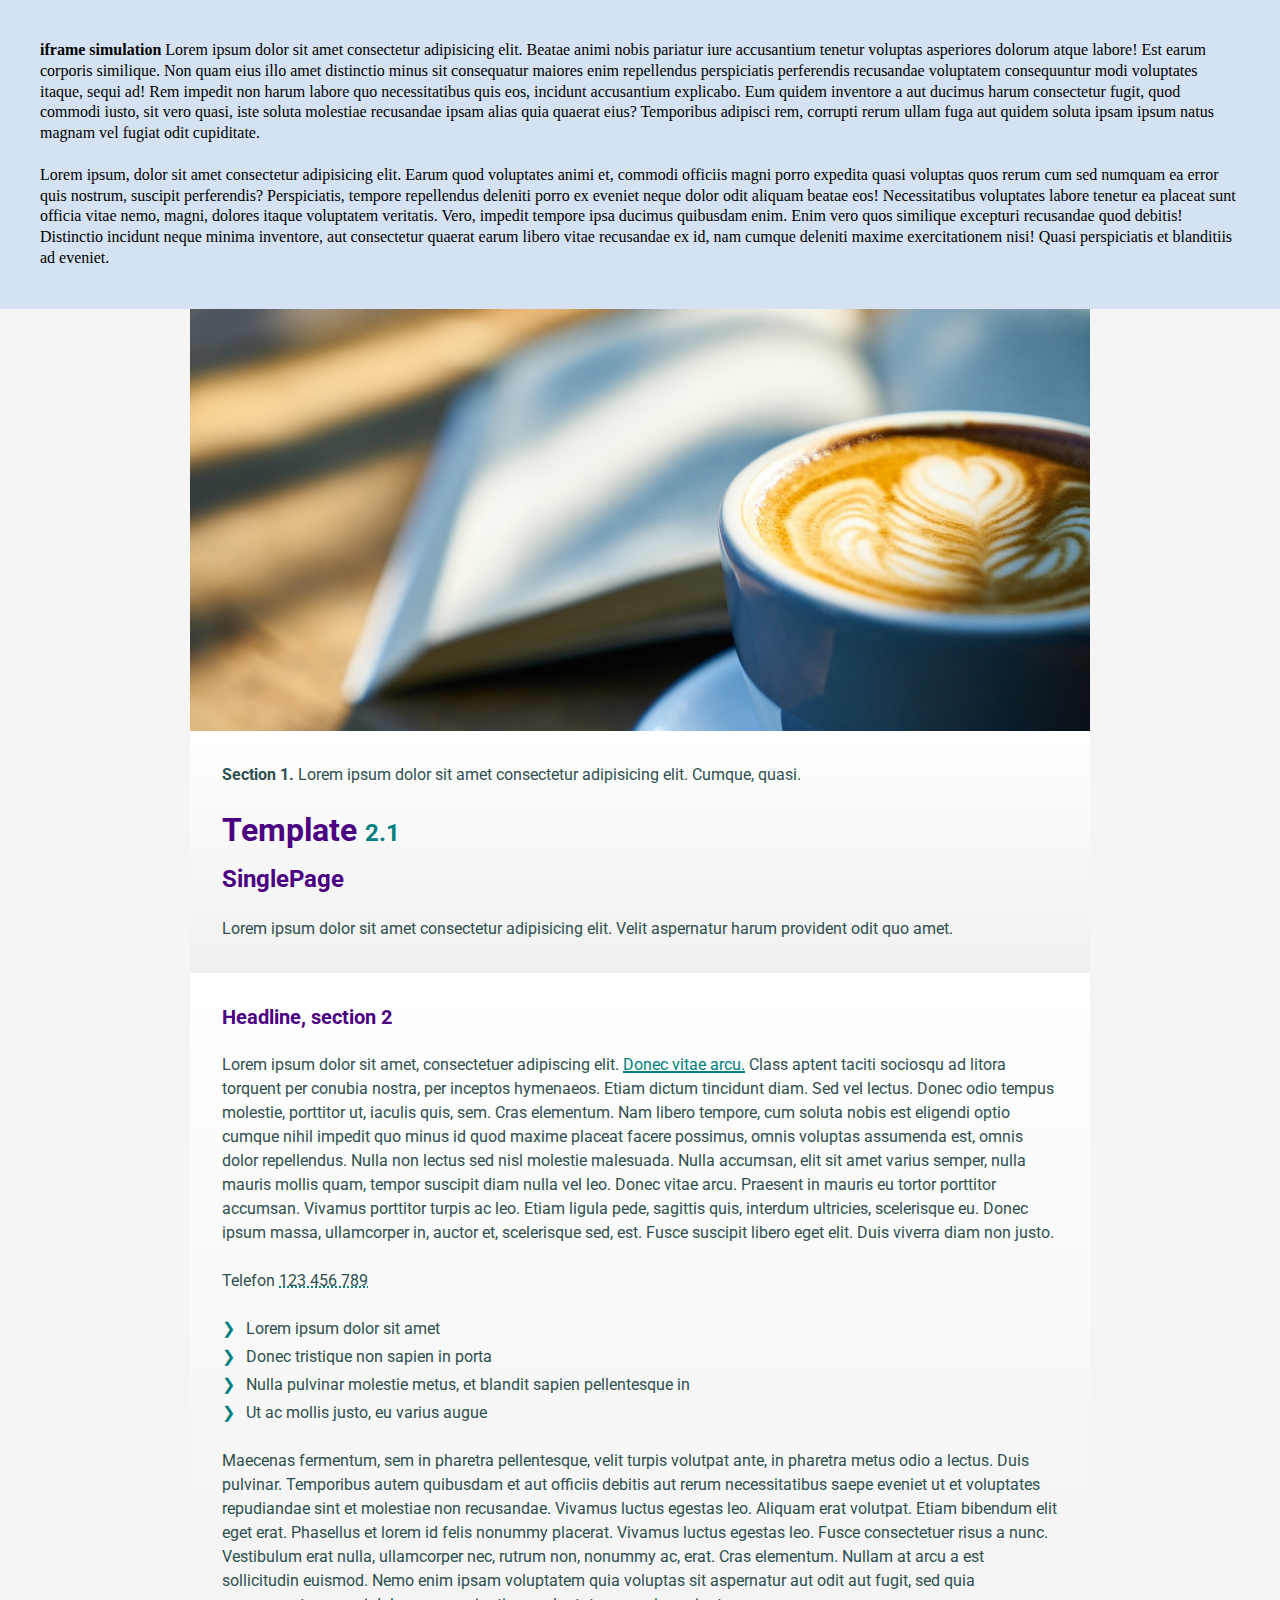
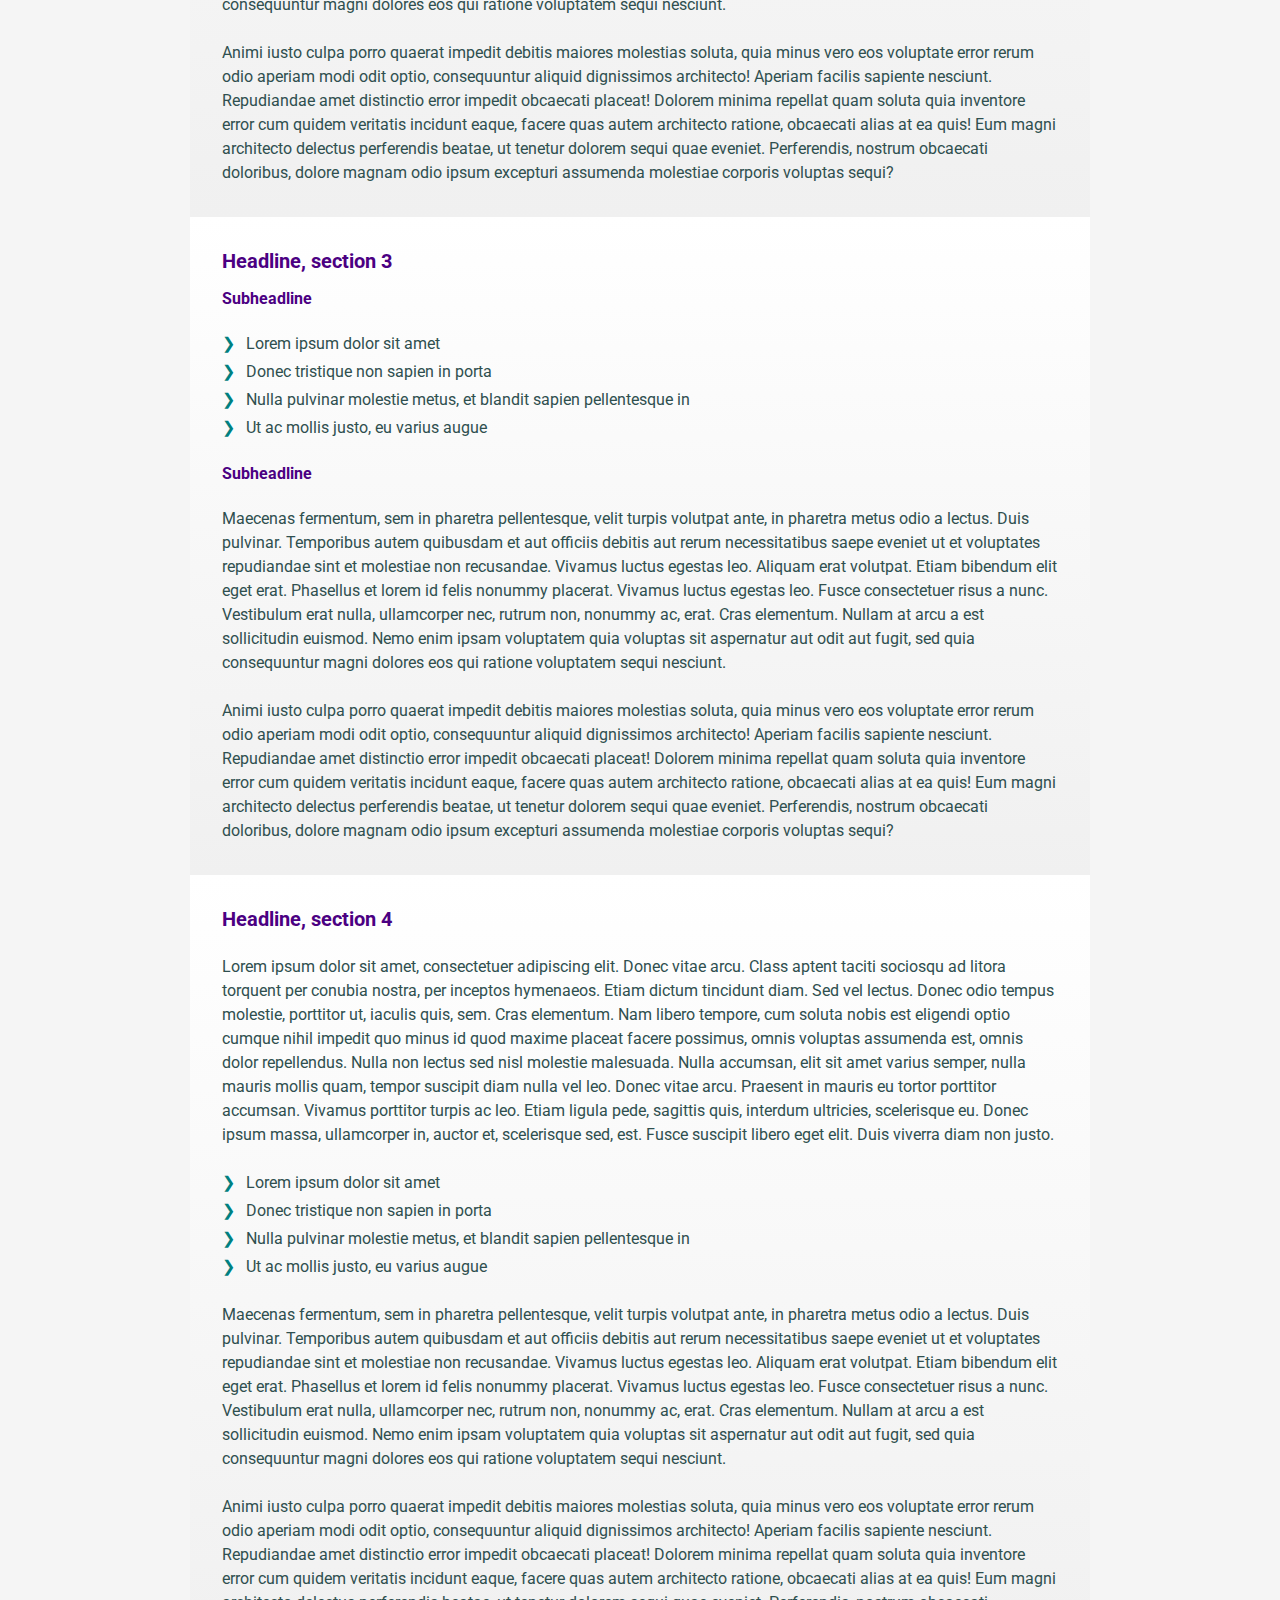
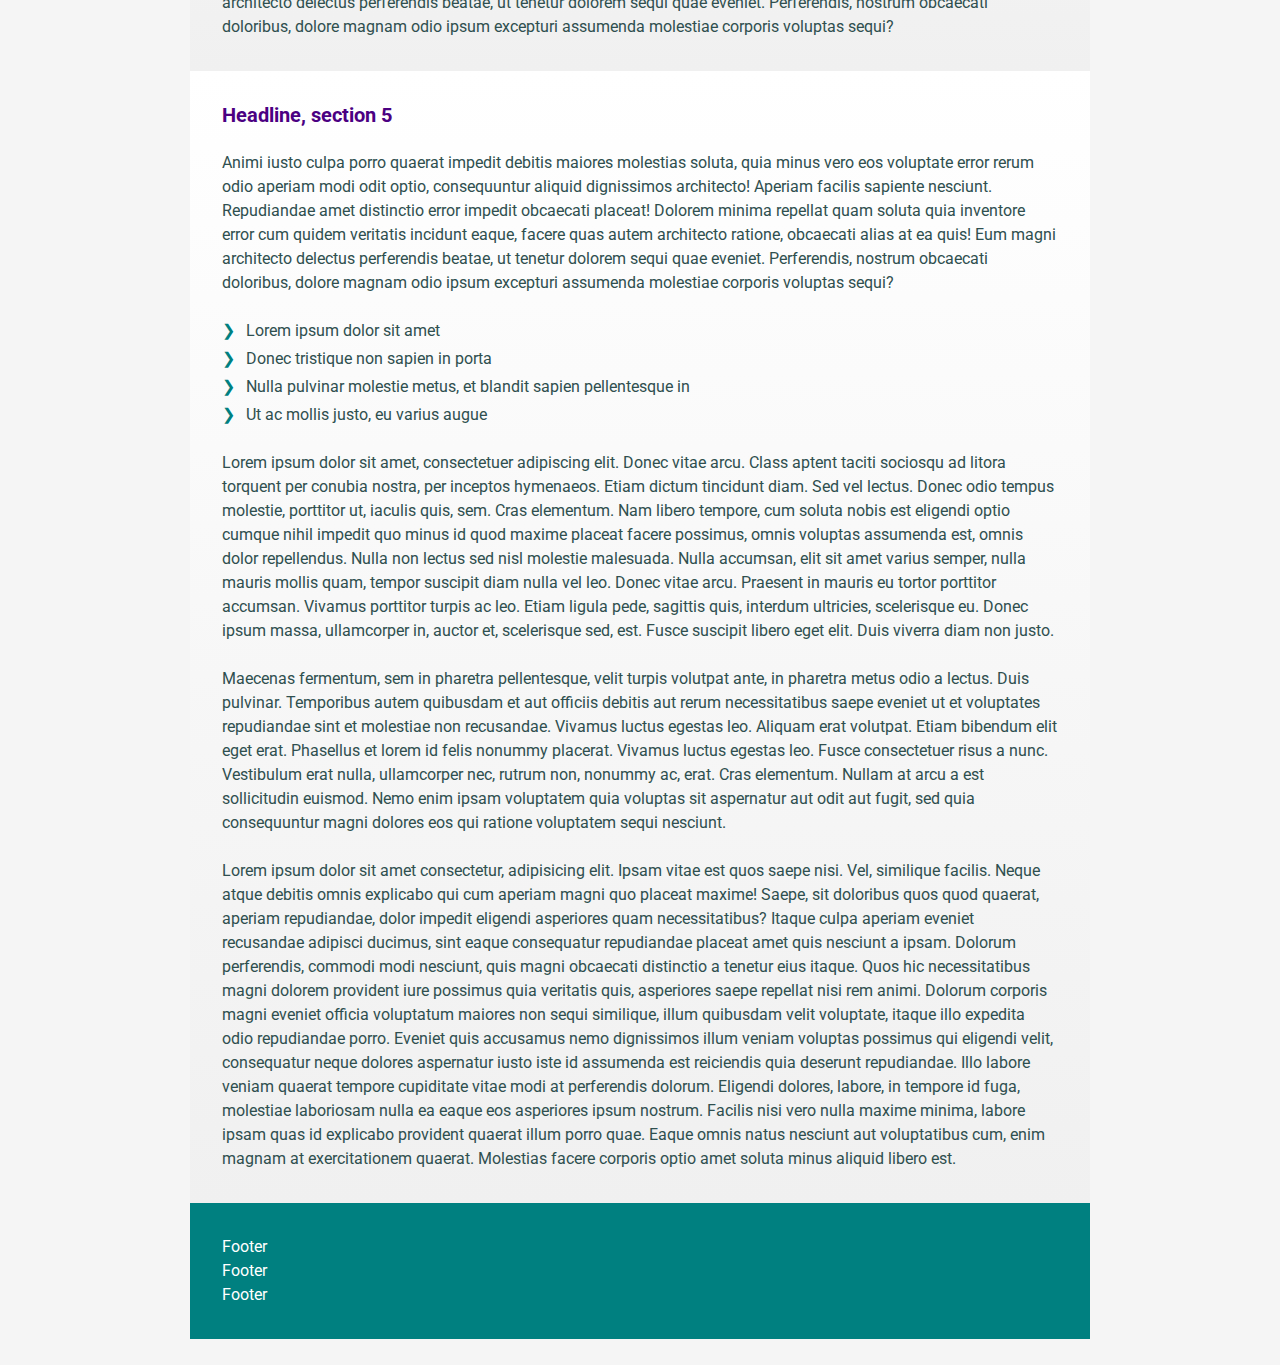
<file: index.htm>
<!doctype html>
<html xml:lang="de" lang="de">
<head>
    <meta charset="utf-8" />
    <meta http-equiv="X-UA-Compatible" content="IE=edge" />
    <meta name="viewport" content="width=device-width, initial-scale=1" />

    <title>iframe simulation</title>

    <style>
        :root {
            --bg-color: #f5f5f5;
            --color-1: #d5e2f3;
        }

        html {
            -webkit-text-size-adjust: none;
            -moz-text-size-adjust: none;
            text-size-adjust: none;
        }

        body {
            margin: 0;
            padding: 0;
            background-color: var(--bg-color);
            font-size: 16px;
            line-height: 1.3;
        }

        body * {
            box-sizing: border-box;
            padding: 0;
            margin: 0;
        }

        #JobViewHeader {
            background-color: var(--color-1);
            padding: 40px;
        }

        #JobPreview {
            max-width: 900px;
            margin: auto;
        }

        iframe#JobPreviewSandbox {
            width: 100%;
        }
    </style>
</head>

<body>

    <div id="JobViewHeader">
        <strong>iframe simulation</strong> Lorem ipsum dolor sit amet consectetur
        adipisicing elit. Beatae animi nobis pariatur iure accusantium tenetur voluptas
        asperiores dolorum atque labore! Est earum corporis similique. Non quam eius illo
        amet distinctio minus sit consequatur maiores enim repellendus perspiciatis
        perferendis recusandae voluptatem consequuntur modi voluptates itaque, sequi ad!
        Rem impedit non harum labore quo necessitatibus quis eos, incidunt accusantium
        explicabo. Eum quidem inventore a aut ducimus harum consectetur fugit, quod
        commodi iusto, sit vero quasi, iste soluta molestiae recusandae ipsam alias quia
        quaerat eius? Temporibus adipisci rem, corrupti rerum ullam fuga aut quidem soluta
        ipsam ipsum natus magnam vel fugiat odit cupiditate.
        <br /><br />
        Lorem ipsum, dolor sit amet consectetur adipisicing elit. Earum quod voluptates
        animi et, commodi officiis magni porro expedita quasi voluptas quos rerum cum sed
        numquam ea error quis nostrum, suscipit perferendis? Perspiciatis, tempore
        repellendus deleniti porro ex eveniet neque dolor odit aliquam beatae eos!
        Necessitatibus voluptates labore tenetur ea placeat sunt officia vitae nemo,
        magni, dolores itaque voluptatem veritatis. Vero, impedit tempore ipsa ducimus
        quibusdam enim. Enim vero quos similique excepturi recusandae quod debitis!
        Distinctio incidunt neque minima inventore, aut consectetur quaerat earum libero
        vitae recusandae ex id, nam cumque deleniti maxime exercitationem nisi! Quasi
        perspiciatis et blanditiis ad eveniet.
    </div>


    <div id="JobPreview">

        <iframe src="eb_template.htm" frameborder="0" id="JobPreviewSandbox">
        </iframe>

    </div>


</body>

</html>
</file>
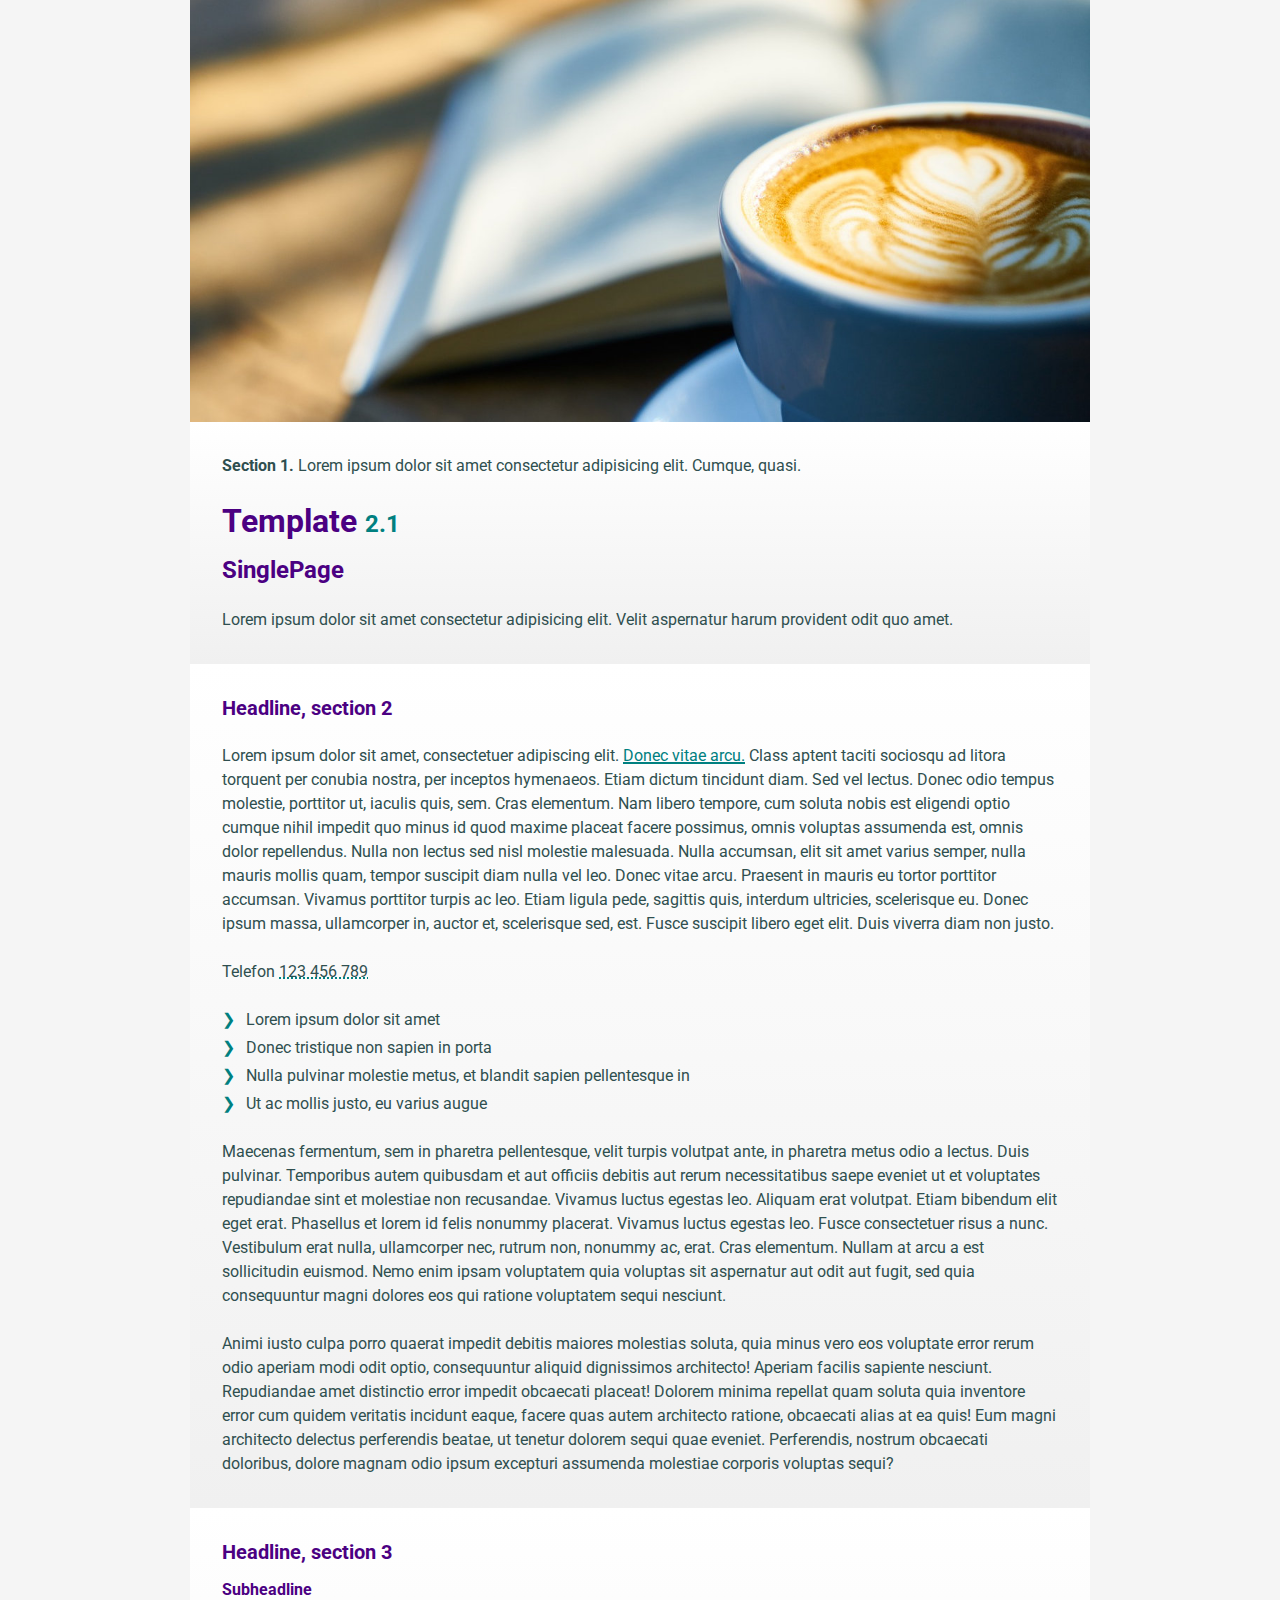
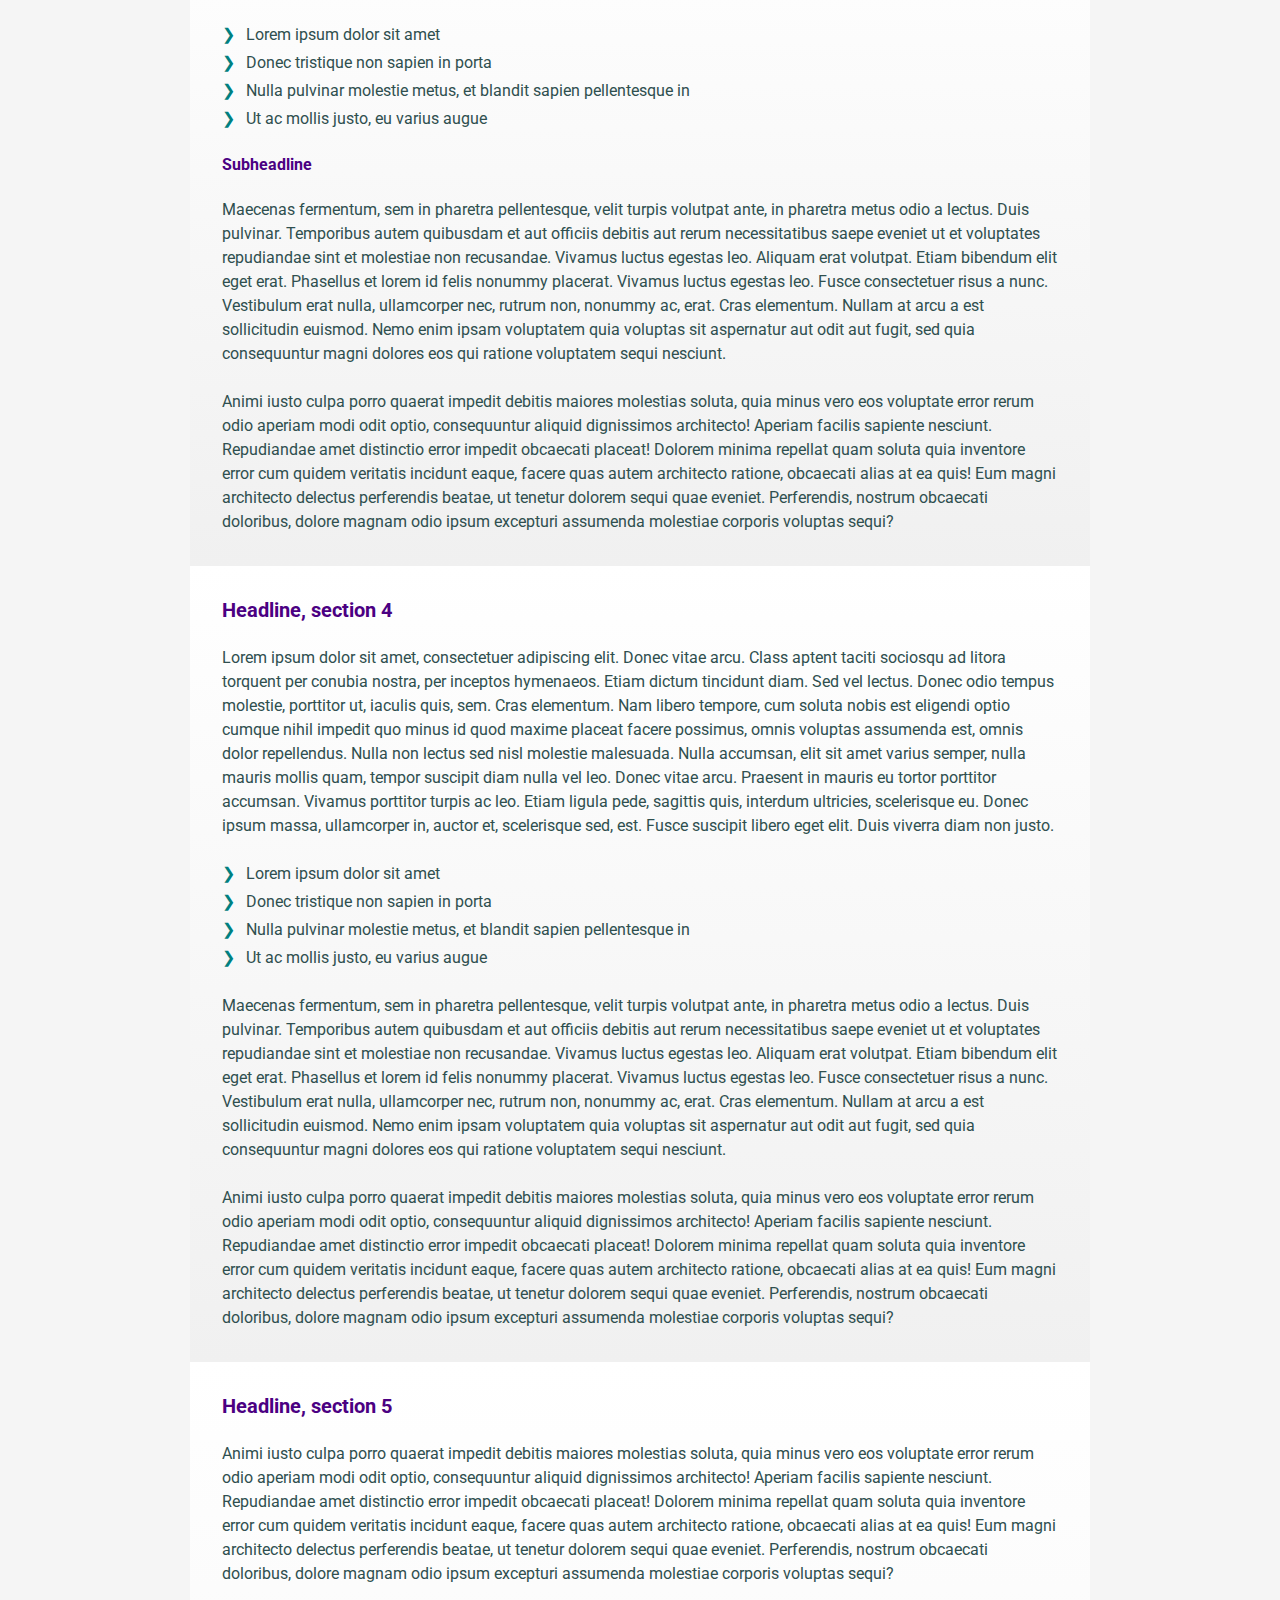
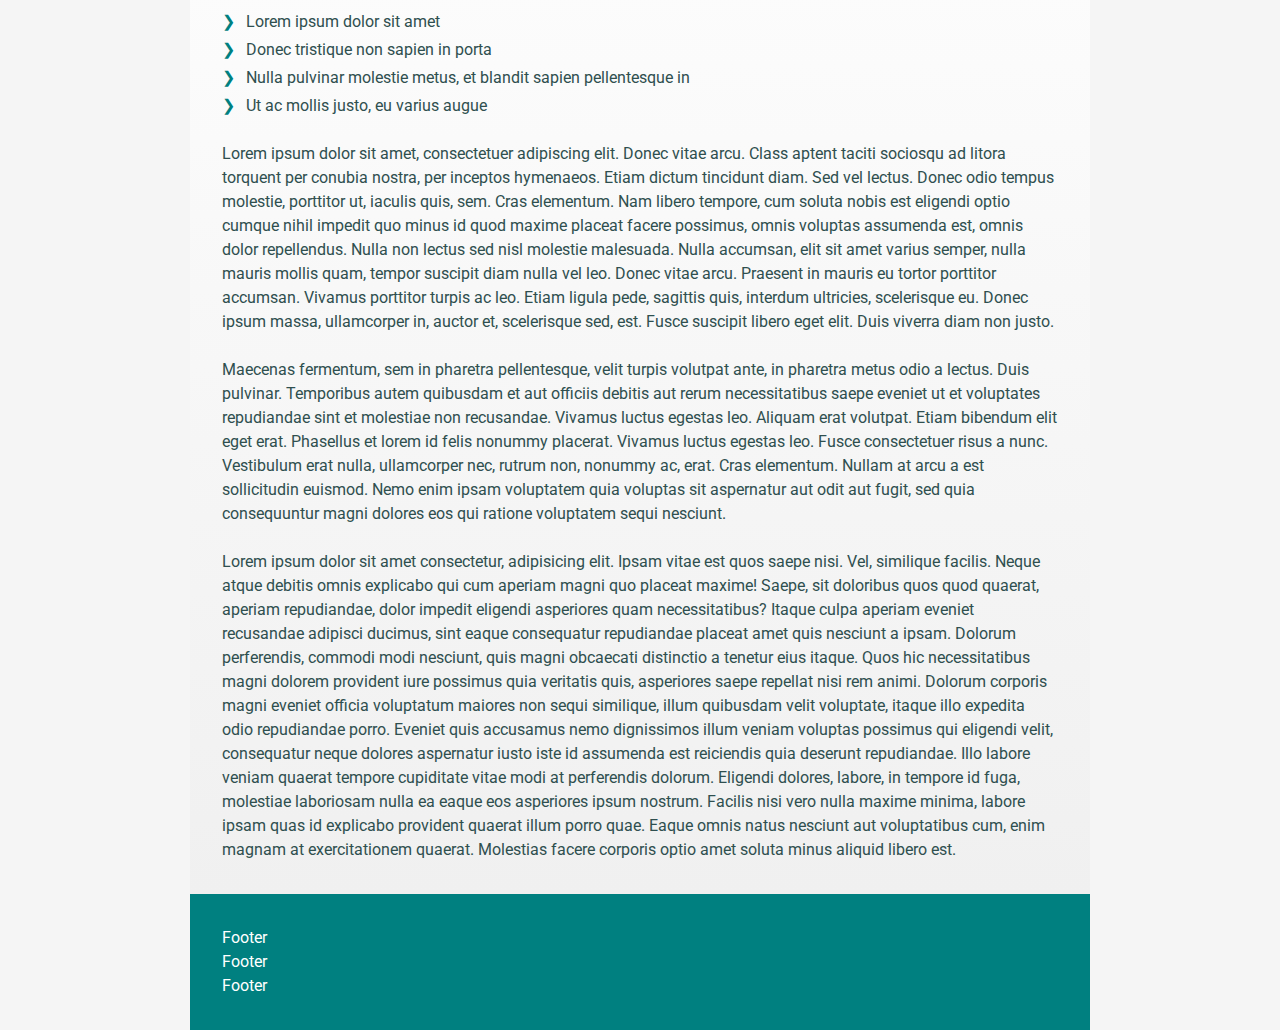
<file: eb_template.htm>
<!DOCTYPE html>
<html xmlns="http://www.w3.org/1999/xhtml" lang="de">
  <head>
    <!-- EB Template version 2.1  -->

    <meta charset="utf-8" />
    <meta name="viewport" content="width=device-width, initial-scale=1" />
    <meta http-equiv="X-UA-Compatible" content="IE=edge" />
    <meta name="format-detection" content="telephone=no" />

    <!-- Layout: NAME -->

    <title>EB Template</title>

    <link rel="stylesheet" href="eb_template.css" title="eb_template" />

    <script src="scripts/simpleslider.fnp.js" title="SimpleSlider"></script>
    <script src="scripts/initslider.js" title="initSlider"></script>
    <script src="scripts/eb_template.fnp.js" title="eb_template" defer="defer"></script>
  </head>

  <body>

    <div class="containerIA">

      <header id="headerSlideshow">
        <picture>
          <source srcset="images/pic1.jpg" media="(min-width: 680px)" />
          <source srcset="images/pic1_mobile.jpg" media="(max-width: 679px)" />
          <img src="images/pic1.jpg" alt="" /> <!-- img fallback for IE11 -->
          <!-- recommended ratio for mobile header pic is 3:1 (width:height) -->
        </picture>

        <picture>
          <source srcset="images/pic2.jpg" media="(min-width: 680px)" />
          <source srcset="images/pic2_mobile.jpg" media="(max-width: 679px)" />
          <img src="images/pic2.jpg" alt="" />
        </picture>

        <picture>
          <source srcset="images/pic3.jpg" media="(min-width: 680px)" />
          <source srcset="images/pic3_mobile.jpg" media="(max-width: 679px)" />
          <img src="images/pic3.jpg" alt="" />
        </picture>
      </header>

      <section class="title">
        <p>
          <strong>Section 1.</strong> Lorem ipsum dolor sit amet consectetur adipisicing elit. Cumque,
          quasi.
        </p>

        <h1>Template <small>2.1</small></h1>
        <h2>SinglePage</h2>

        <p>
          Lorem ipsum dolor sit amet consectetur adipisicing elit. Velit
          aspernatur harum provident odit quo amet.
        </p>
      </section>

      <section class="content">
        <h3>Headline, section 2</h3>

        <p>
          Lorem ipsum dolor sit amet, consectetuer adipiscing elit.
          <a href="#">Donec vitae arcu.</a> Class aptent taciti sociosqu ad
          litora torquent per conubia nostra, per inceptos hymenaeos. Etiam
          dictum tincidunt diam. Sed vel lectus. Donec odio tempus molestie,
          porttitor ut, iaculis quis, sem. Cras elementum. Nam libero tempore,
          cum soluta nobis est eligendi optio cumque nihil impedit quo minus id
          quod maxime placeat facere possimus, omnis voluptas assumenda est,
          omnis dolor repellendus. Nulla non lectus sed nisl molestie malesuada.
          Nulla accumsan, elit sit amet varius semper, nulla mauris mollis quam,
          tempor suscipit diam nulla vel leo. Donec vitae arcu. Praesent in
          mauris eu tortor porttitor accumsan. Vivamus porttitor turpis ac leo.
          Etiam ligula pede, sagittis quis, interdum ultricies, scelerisque eu.
          Donec ipsum massa, ullamcorper in, auctor et, scelerisque sed, est.
          Fusce suscipit libero eget elit. Duis viverra diam non justo.
        </p>

        <p>Telefon <a href="tel:+420123456789">123 456 789</a></p>

        <ul>
          <li>Lorem ipsum dolor sit amet</li>
          <li>Donec tristique non sapien in porta</li>
          <li>
            Nulla pulvinar molestie metus, et blandit sapien pellentesque in
          </li>
          <li>Ut ac mollis justo, eu varius augue</li>
        </ul>

        <p>
          Maecenas fermentum, sem in pharetra pellentesque, velit turpis
          volutpat ante, in pharetra metus odio a lectus. Duis pulvinar.
          Temporibus autem quibusdam et aut officiis debitis aut rerum
          necessitatibus saepe eveniet ut et voluptates repudiandae sint et
          molestiae non recusandae. Vivamus luctus egestas leo. Aliquam erat
          volutpat. Etiam bibendum elit eget erat. Phasellus et lorem id felis
          nonummy placerat. Vivamus luctus egestas leo. Fusce consectetuer risus
          a nunc. Vestibulum erat nulla, ullamcorper nec, rutrum non, nonummy
          ac, erat. Cras elementum. Nullam at arcu a est sollicitudin euismod.
          Nemo enim ipsam voluptatem quia voluptas sit aspernatur aut odit aut
          fugit, sed quia consequuntur magni dolores eos qui ratione voluptatem
          sequi nesciunt.
        </p>

        <p>
          Animi iusto culpa porro quaerat impedit debitis maiores molestias
          soluta, quia minus vero eos voluptate error rerum odio aperiam modi
          odit optio, consequuntur aliquid dignissimos architecto! Aperiam
          facilis sapiente nesciunt. Repudiandae amet distinctio error impedit
          obcaecati placeat! Dolorem minima repellat quam soluta quia inventore
          error cum quidem veritatis incidunt eaque, facere quas autem
          architecto ratione, obcaecati alias at ea quis! Eum magni architecto
          delectus perferendis beatae, ut tenetur dolorem sequi quae eveniet.
          Perferendis, nostrum obcaecati doloribus, dolore magnam odio ipsum
          excepturi assumenda molestiae corporis voluptas sequi?
        </p>
      </section>

      <img
        loading="lazy"
        src="images/pic1_mobile.jpg"
        alt=""
        class="desktopHidden"
      />

      <section class="content">
        <h3>Headline, section 3</h3>
        <h4>Subheadline</h4>

        <ul>
          <li>Lorem ipsum dolor sit amet</li>
          <li>Donec tristique non sapien in porta</li>
          <li>
            Nulla pulvinar molestie metus, et blandit sapien pellentesque in
          </li>
          <li>Ut ac mollis justo, eu varius augue</li>
        </ul>

        <h4>Subheadline</h4>

        <p>
          Maecenas fermentum, sem in pharetra pellentesque, velit turpis
          volutpat ante, in pharetra metus odio a lectus. Duis pulvinar.
          Temporibus autem quibusdam et aut officiis debitis aut rerum
          necessitatibus saepe eveniet ut et voluptates repudiandae sint et
          molestiae non recusandae. Vivamus luctus egestas leo. Aliquam erat
          volutpat. Etiam bibendum elit eget erat. Phasellus et lorem id felis
          nonummy placerat. Vivamus luctus egestas leo. Fusce consectetuer risus
          a nunc. Vestibulum erat nulla, ullamcorper nec, rutrum non, nonummy
          ac, erat. Cras elementum. Nullam at arcu a est sollicitudin euismod.
          Nemo enim ipsam voluptatem quia voluptas sit aspernatur aut odit aut
          fugit, sed quia consequuntur magni dolores eos qui ratione voluptatem
          sequi nesciunt.
        </p>

        <p>
          Animi iusto culpa porro quaerat impedit debitis maiores molestias
          soluta, quia minus vero eos voluptate error rerum odio aperiam modi
          odit optio, consequuntur aliquid dignissimos architecto! Aperiam
          facilis sapiente nesciunt. Repudiandae amet distinctio error impedit
          obcaecati placeat! Dolorem minima repellat quam soluta quia inventore
          error cum quidem veritatis incidunt eaque, facere quas autem
          architecto ratione, obcaecati alias at ea quis! Eum magni architecto
          delectus perferendis beatae, ut tenetur dolorem sequi quae eveniet.
          Perferendis, nostrum obcaecati doloribus, dolore magnam odio ipsum
          excepturi assumenda molestiae corporis voluptas sequi?
        </p>
      </section>

      <img
        loading="lazy"
        src="images/pic2_mobile.jpg"
        alt=""
        class="desktopHidden"
      />

      <section class="content">
        <h3>Headline, section 4</h3>

        <p>
          Lorem ipsum dolor sit amet, consectetuer adipiscing elit. Donec vitae
          arcu. Class aptent taciti sociosqu ad litora torquent per conubia
          nostra, per inceptos hymenaeos. Etiam dictum tincidunt diam. Sed vel
          lectus. Donec odio tempus molestie, porttitor ut, iaculis quis, sem.
          Cras elementum. Nam libero tempore, cum soluta nobis est eligendi
          optio cumque nihil impedit quo minus id quod maxime placeat facere
          possimus, omnis voluptas assumenda est, omnis dolor repellendus. Nulla
          non lectus sed nisl molestie malesuada. Nulla accumsan, elit sit amet
          varius semper, nulla mauris mollis quam, tempor suscipit diam nulla
          vel leo. Donec vitae arcu. Praesent in mauris eu tortor porttitor
          accumsan. Vivamus porttitor turpis ac leo. Etiam ligula pede, sagittis
          quis, interdum ultricies, scelerisque eu. Donec ipsum massa,
          ullamcorper in, auctor et, scelerisque sed, est. Fusce suscipit libero
          eget elit. Duis viverra diam non justo.
        </p>

        <ul>
          <li>Lorem ipsum dolor sit amet</li>
          <li>Donec tristique non sapien in porta</li>
          <li>
            Nulla pulvinar molestie metus, et blandit sapien pellentesque in
          </li>
          <li>Ut ac mollis justo, eu varius augue</li>
        </ul>

        <p>
          Maecenas fermentum, sem in pharetra pellentesque, velit turpis
          volutpat ante, in pharetra metus odio a lectus. Duis pulvinar.
          Temporibus autem quibusdam et aut officiis debitis aut rerum
          necessitatibus saepe eveniet ut et voluptates repudiandae sint et
          molestiae non recusandae. Vivamus luctus egestas leo. Aliquam erat
          volutpat. Etiam bibendum elit eget erat. Phasellus et lorem id felis
          nonummy placerat. Vivamus luctus egestas leo. Fusce consectetuer risus
          a nunc. Vestibulum erat nulla, ullamcorper nec, rutrum non, nonummy
          ac, erat. Cras elementum. Nullam at arcu a est sollicitudin euismod.
          Nemo enim ipsam voluptatem quia voluptas sit aspernatur aut odit aut
          fugit, sed quia consequuntur magni dolores eos qui ratione voluptatem
          sequi nesciunt.
        </p>

        <p>
          Animi iusto culpa porro quaerat impedit debitis maiores molestias
          soluta, quia minus vero eos voluptate error rerum odio aperiam modi
          odit optio, consequuntur aliquid dignissimos architecto! Aperiam
          facilis sapiente nesciunt. Repudiandae amet distinctio error impedit
          obcaecati placeat! Dolorem minima repellat quam soluta quia inventore
          error cum quidem veritatis incidunt eaque, facere quas autem
          architecto ratione, obcaecati alias at ea quis! Eum magni architecto
          delectus perferendis beatae, ut tenetur dolorem sequi quae eveniet.
          Perferendis, nostrum obcaecati doloribus, dolore magnam odio ipsum
          excepturi assumenda molestiae corporis voluptas sequi?
        </p>
      </section>

      <img
        loading="lazy"
        src="images/pic3_mobile.jpg"
        alt=""
        class="desktopHidden"
      />

      <section class="content">
        <h3>Headline, section 5</h3>

        <p>
          Animi iusto culpa porro quaerat impedit debitis maiores molestias
          soluta, quia minus vero eos voluptate error rerum odio aperiam modi
          odit optio, consequuntur aliquid dignissimos architecto! Aperiam
          facilis sapiente nesciunt. Repudiandae amet distinctio error impedit
          obcaecati placeat! Dolorem minima repellat quam soluta quia inventore
          error cum quidem veritatis incidunt eaque, facere quas autem
          architecto ratione, obcaecati alias at ea quis! Eum magni architecto
          delectus perferendis beatae, ut tenetur dolorem sequi quae eveniet.
          Perferendis, nostrum obcaecati doloribus, dolore magnam odio ipsum
          excepturi assumenda molestiae corporis voluptas sequi?
        </p>

        <ul>
          <li>Lorem ipsum dolor sit amet</li>
          <li>Donec tristique non sapien in porta</li>
          <li>
            Nulla pulvinar molestie metus, et blandit sapien pellentesque in
          </li>
          <li>Ut ac mollis justo, eu varius augue</li>
        </ul>

        <p>
          Lorem ipsum dolor sit amet, consectetuer adipiscing elit. Donec vitae
          arcu. Class aptent taciti sociosqu ad litora torquent per conubia
          nostra, per inceptos hymenaeos. Etiam dictum tincidunt diam. Sed vel
          lectus. Donec odio tempus molestie, porttitor ut, iaculis quis, sem.
          Cras elementum. Nam libero tempore, cum soluta nobis est eligendi
          optio cumque nihil impedit quo minus id quod maxime placeat facere
          possimus, omnis voluptas assumenda est, omnis dolor repellendus. Nulla
          non lectus sed nisl molestie malesuada. Nulla accumsan, elit sit amet
          varius semper, nulla mauris mollis quam, tempor suscipit diam nulla
          vel leo. Donec vitae arcu. Praesent in mauris eu tortor porttitor
          accumsan. Vivamus porttitor turpis ac leo. Etiam ligula pede, sagittis
          quis, interdum ultricies, scelerisque eu. Donec ipsum massa,
          ullamcorper in, auctor et, scelerisque sed, est. Fusce suscipit libero
          eget elit. Duis viverra diam non justo.
        </p>

        <p>
          Maecenas fermentum, sem in pharetra pellentesque, velit turpis
          volutpat ante, in pharetra metus odio a lectus. Duis pulvinar.
          Temporibus autem quibusdam et aut officiis debitis aut rerum
          necessitatibus saepe eveniet ut et voluptates repudiandae sint et
          molestiae non recusandae. Vivamus luctus egestas leo. Aliquam erat
          volutpat. Etiam bibendum elit eget erat. Phasellus et lorem id felis
          nonummy placerat. Vivamus luctus egestas leo. Fusce consectetuer risus
          a nunc. Vestibulum erat nulla, ullamcorper nec, rutrum non, nonummy
          ac, erat. Cras elementum. Nullam at arcu a est sollicitudin euismod.
          Nemo enim ipsam voluptatem quia voluptas sit aspernatur aut odit aut
          fugit, sed quia consequuntur magni dolores eos qui ratione voluptatem
          sequi nesciunt.
        </p>

        <p>
          Lorem ipsum dolor sit amet consectetur, adipisicing elit. Ipsam vitae
          est quos saepe nisi. Vel, similique facilis. Neque atque debitis omnis
          explicabo qui cum aperiam magni quo placeat maxime! Saepe, sit
          doloribus quos quod quaerat, aperiam repudiandae, dolor impedit
          eligendi asperiores quam necessitatibus? Itaque culpa aperiam eveniet
          recusandae adipisci ducimus, sint eaque consequatur repudiandae
          placeat amet quis nesciunt a ipsam. Dolorum perferendis, commodi modi
          nesciunt, quis magni obcaecati distinctio a tenetur eius itaque. Quos
          hic necessitatibus magni dolorem provident iure possimus quia
          veritatis quis, asperiores saepe repellat nisi rem animi. Dolorum
          corporis magni eveniet officia voluptatum maiores non sequi similique,
          illum quibusdam velit voluptate, itaque illo expedita odio repudiandae
          porro. Eveniet quis accusamus nemo dignissimos illum veniam voluptas
          possimus qui eligendi velit, consequatur neque dolores aspernatur
          iusto iste id assumenda est reiciendis quia deserunt repudiandae. Illo
          labore veniam quaerat tempore cupiditate vitae modi at perferendis
          dolorum. Eligendi dolores, labore, in tempore id fuga, molestiae
          laboriosam nulla ea eaque eos asperiores ipsum nostrum. Facilis nisi
          vero nulla maxime minima, labore ipsam quas id explicabo provident
          quaerat illum porro quae. Eaque omnis natus nesciunt aut voluptatibus
          cum, enim magnam at exercitationem quaerat. Molestias facere corporis
          optio amet soluta minus aliquid libero est.
        </p>
      </section>

      <footer>
        Footer<br />
        Footer<br />
        Footer
      </footer>

      <div id="arrowScrollToTop"
        title="scroll to top"
        onclick="document.querySelector('.containerIA').scrollIntoView({block: 'start'});">
        <svg version="1.1" id="Layer_1" xmlns="http://www.w3.org/2000/svg"
          x="0px" y="0px" viewBox="0 0 122.88 122.88"
          style="enable-background: new 0 0 122.88 122.88" xml:space="preserve">
          <path class="st0"
            d="M33.56,72.51l27.87-27.88l27.88,27.88H33.56L33.56,72.51z M104.34,122.88H18.53v-0.03 c-5.1-0.01-9.74-2.09-13.09-5.44c-3.32-3.33-5.39-7.94-5.41-13.04H0V18.53h0.03c0.01-5.1,2.09-9.74,5.44-13.09 c3.33-3.32,7.94-5.4,13.04-5.41V0h85.84v0.03c5.11,0.01,9.75,2.09,13.09,5.44c3.32,3.33,5.39,7.94,5.41,13.04h0.03v85.84h-0.03 c-0.01,5.11-2.09,9.74-5.44,13.09c-3.33,3.32-7.94,5.39-13.04,5.41v0.03H104.34L104.34,122.88z M18.54,108.82h85.82v0.03 c1.2,0,2.33-0.52,3.15-1.35c0.82-0.81,1.33-1.94,1.33-3.15h-0.03V18.51h0.03c0-1.21-0.52-2.33-1.35-3.15 c-0.81-0.82-1.94-1.33-3.15-1.33v0.03H18.51v-0.03c-1.21,0-2.33,0.52-3.15,1.35c-0.82,0.81-1.33,1.94-1.33,3.15h0.03v85.84h-0.03 c0,1.2,0.52,2.33,1.35,3.15c0.81,0.82,1.94,1.33,3.15,1.33v-0.03L18.54,108.82L18.54,108.82L18.54,108.82z" />
        </svg>
      </div>

    </div>


  </body>
</html>
</file>
<file: eb_template.css>
@import url("https://fonts.googleapis.com/css2?family=Roboto:wght@400;700&display=swap");

:root {
  scroll-behavior: smooth;
  font-family: "Roboto", sans-serif;
  font-size: 16px;
  background: whitesmoke;
}
html {
  min-height: 100%;
  text-size-adjust: none;
  -webkit-text-size-adjust: none;
  /* iPhone portrait>landscape textzoom off */
}
body,
* {
  margin: 0;
  padding: 0;
  box-sizing: border-box;
}
img {
  border: 0;
  display: block;
  width: 100%;
}
h1,
h2,
h3,
h4 {
  color: Indigo;
  font-weight: bold;
  line-height: normal;
  margin: 1rem 0;
}
h1 {
  font-size: 2rem;
}
h3 {
  font-size: 1.25rem;
}
h4 {
  font-size-adjust: 1rem;
}
h1 small {
  color: Teal;
  font-size: 0.75em;
}
p {
  margin: 1.5rem 0;
}
.content ul {
  text-align: left;
  margin: 1.5rem 0;
}
.content li {
  list-style-type: none;
  position: relative;
  left: 1.5em;
  width: calc(100% - 1.5em);
  margin-bottom: 0.25em;
}
.content li:last-child {
  margin-bottom: 0;
}
.content li::before {
  content: "\276F";
  color: Teal;
  position: absolute;
  left: -1.5em;
  top: 0;
}
a {
  color: Teal;
  text-decoration: underline;
  text-decoration-thickness: 2px;
  font-weight: inherit;
  transition: 0.3s ease all;
}
a:hover {
  color: Indigo;
  text-decoration: underline;
  text-decoration-thickness: 2px;
}
a[href^="mailto"],
a[href^="tel"] {
  white-space: nowrap;
}
a[href^="tel"] {
  color: inherit;
  text-decoration: underline;
  text-decoration-style: dotted;
  text-decoration-thickness: 2px;
  text-decoration-color: Teal;
}
a[href^="tel"]:hover {
  text-decoration-color: Indigo;
}
address {
  font-style: normal;
}
footer {
  background-color: Teal;
  color: white;
  padding: 2rem;
}
.containerIA {
  max-width: 900px;
  margin: 0 auto;
  border: 0;
  color: DarkSlateGray;
  font-size: 1rem;
  text-align: left;
  line-height: 1.5;
  background: white;
  position: relative;
  hyphens: manual;
}
.title,
.content {
  padding: 2rem;
  background: rgb(240, 240, 240);
  background: linear-gradient(
    0deg,
    rgba(240, 240, 240, 1) 0%,
    rgba(255, 255, 255, 1) 100%
  );
}
/* when element is the first child of .title and .content */
.title > *:first-child,
.content > *:first-child {
  margin-top: 0;
}
/* when element is the last child of .title and .content */
.title > *:last-child,
.content > *:last-child {
  margin-bottom: 0;
}
.nowrap,
.nobr {
  white-space: nowrap;
}
.mobileHidden {
  display: block;
}
.desktopHidden {
  display: none;
}
#arrowScrollToTop {
  position: fixed;
  z-index: 3;
  width: 3rem;
  height: 3rem;
  right: 1rem;
  bottom: 3rem;
  color: white;
  text-shadow: 2px 2px 2px rgba(0, 0, 0, 0.25), 0 0 2px rgba(0, 0, 0, 0.25);
  font-size: 4rem; /* to resize button it is enough to change font-size using rem */
  line-height: 1;
  display: inline-block;
  text-align: center;
  cursor: pointer;
  border-radius: 0;
  transition: 0.3s ease all;
  display: none;
}

#arrowScrollToTop svg {
  fill: rgba(0, 0, 0, 0.25);
}
#arrowScrollToTop:hover svg {
  fill: rgba(0, 0, 0, 0.5);
}
#headerSlideshow {
  padding-bottom: calc(
    600 / 1280 * 100%
  ); /* pic dimensions | height / width * 100% */
}

/* -=-= MOBILE SPECIFIC FORMATTING =-=- */

@media screen and (max-width: 680px) {
  .containerIA {
    border: none;
    font-size: 1rem;
  }
  .containerIA .desktopHidden {
    display: block;
  }
  .containerIA .mobileHidden {
    display: none;
  }
  .containerIA #arrowScrollToTop {
    display: block;
  }
  .containerIA #headerSlideshow {
    padding-bottom: calc(
      430 / 1280 * 100%
    ); /* pic dimensions | height / width * 100% */
  }
}

/* smartphones, touchscreens */
@media (hover: none) and (pointer: coarse) {
  a:hover {
    color: inherit;
    text-decoration: none;
  }
  #arrowScrollToTop svg {
    fill: rgba(0, 0, 0, 0.25);
  }
}
</file>
